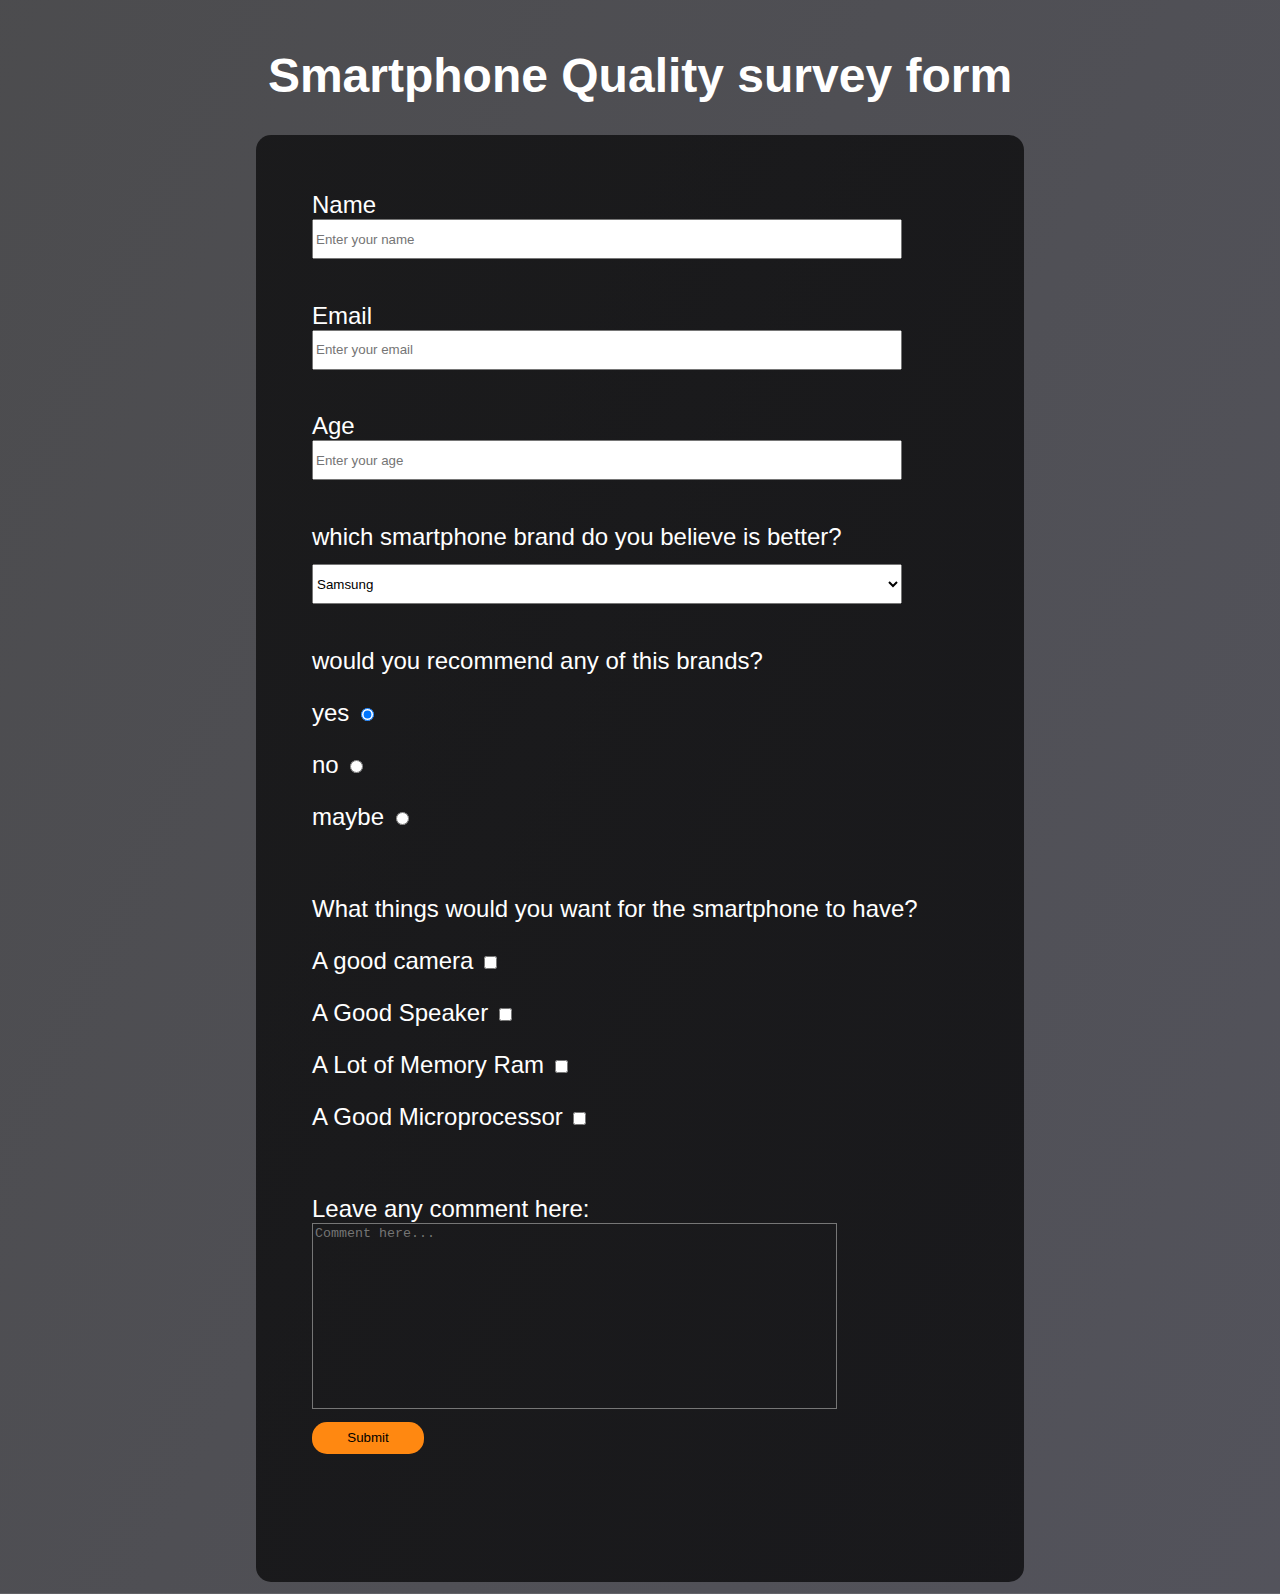
<file: Survey Form/index.html>
<!DOCTYPE html>
<html lang="en">

<head>
    <meta charset="UTF-8">
    <meta http-equiv="X-UA-Compatible" content="IE=edge">
    <meta name="viewport" content="width=device-width, initial-scale=1.0">
    <link rel="stylesheet" href="style.css">
    <title>Document</title>
</head>

<body>
    <section class="section-all center">
        <header class="header">
            <h1 class="title">Smartphone Quality survey form</h1>
        </header>
        <form class="survey-form box">
            <div class="box--form">
                <label id="name" class="label1" for="name">Name</label>
                <input id="name" class="inputspace" type="name" placeholder="Enter your name" required>
            </div>
            <div class="box--form">
                <label id="email" class="label1" for="email">Email</label>
                <input id="email" class="inputspace" type="email" placeholder="Enter your email" required>
            </div>
            <div class="box--form">
                <label id="age" class="label1" for="age">Age</label>
                <input id="age" class="inputspace" type="age" placeholder="Enter your age" min="0" max="120" required>
            </div>
            <div class="box--form">
                <label for="brand">which smartphone brand do you believe is better?</label>
                <select id="brand" class="br inputspace" name="brand" required>
                    <option label="Samsung" value="samsung">Samsung</option>
                    <option label="Iphone" value="iphone">Iphone</option>
                    <option label="Xiaomi" value="xiaomi">Xiaomi</option>
                    <option label="Other" value="other">other</option>
                </select>
            </div>
            <div class="box--form options">
                <span>would you recommend any of this brands?</span>
                <div class="br">
                    <label for="yes">yes</label>
                    <input type="radio" id="yes" name="recommend" value="yes" checked>
                </div>

                <div class="br">
                    <label for="no">no</label>
                    <input type="radio" id="no" name="recommend" value="no">
                </div>

                <div class="br">
                    <label for="maybe">maybe</label>
                    <input type="radio" id="maybe" name="recommend" value="maybe">
                </div>
            </div>
            <div class="box--form options">
               <span>What things would you want for the smartphone to have?</span>

                <div class="br">
                    <label for="goodcamera">A good camera</label>
                    <input type="checkbox" id="goodcamera" name="things you like" value="goodcamera">
                </div>

                <div class="br">
                    <label for="goodspeaker">A Good Speaker</label>
                    <input type="checkbox" id="goodspeaker" name="things you like" value="goodspeaker">
                </div>

                <div class="br">
                    <label for="Ram">A Lot of Memory Ram</label>
                    <input type="checkbox" id="Ram" name="things you like" value="Ram">
                </div>

                <div class="br">
                    <label for="microprocessor">A Good Microprocessor</label>
                    <input type="checkbox" id="microprocessor" name="things you like" value="microprocessor">
                </div>
            </div>
            <div class="box--form textarea">
                <div>
                    <label for="comments"> Leave any comment here:</label>
                    <textarea id="comments" name="any thoughts about freecodecamp" cols="60" rows="12"
                        placeholder="Comment here..."></textarea>
                </div>
                <label for="submit-button"></label>
                <input class="button" id="submit-button" type="submit" value="Submit">
            </div>
        </form>
    </section>
</body>

</html>
</file>
<file: Survey Form/style.css>
*, *::after, *::before {
    box-sizing: border-box;
}

body {
    margin: 0;
    font-size: 1.5rem;
    background-image:linear-gradient( 115deg, rgba(31, 31, 34, 0.8), rgba(10, 10, 22, 0.7) ),url("https://images.pexels.com/photos/9199849/pexels-photo-9199849.jpeg?auto=compress&cs=tinysrgb&dpr=2&h=750&w=1260");
    background-repeat: no-repeat;
    background-position: center;
    background-size: cover;
    color: white;
    font-family: Verdana, Geneva, Tahoma, sans-serif;
}

.center {
    margin-left: auto;
    margin-right: auto;
}

.br {
    display: block;
    margin-top: 1em;
}

.section-all{
    width: 60%;
}

.header {
    font-family: sans-serif;
    border-radius: 15px;
    margin-top: 2em;
    min-width: 300px;
    text-align: center;
    margin-bottom: 1em;
}

.survey-form {
    padding: 2em;
    background:linear-gradient(115deg, rgba(14, 14, 15, 0.8), rgba(1, 1, 2, 0.7) ) ;
    margin-bottom: .5em;
    border-radius: 15px;
    min-width: 300px;
}

.box--form {
    margin: 0 auto;
    padding: 0.5rem;
    display: block;
}

.label1 {
    display: flex;
}

.inputspace {
    width: 90%;
    height: 3em;
    margin-bottom: 2em;
}

.options {
    margin-bottom: 2em;
}

.button {
    width: 7rem;
    height: 2rem;
    display: flex;
    justify-content: center;
    border-radius: 15px;
    border: none;
    background-color: #FF8811;
    margin-top: 0.5em;
}

.textarea {
    margin-bottom: 3em;
}

textarea {
    resize: none;
    width: 80%;
    background-color:transparent;
    color: white;
}

/* Chrome, Safari, Edge, Opera */
input::-webkit-outer-spin-button,
input::-webkit-inner-spin-button {
  -webkit-appearance: none;
  margin: 0;
}

/* Firefox */
input[type=number] {
  -moz-appearance: textfield;
}

@media (max-width:780px) {

   body {
        font-size: 1.2rem;
  }

    .section-all {
        width: 80%;
    }
  
}
</file>
